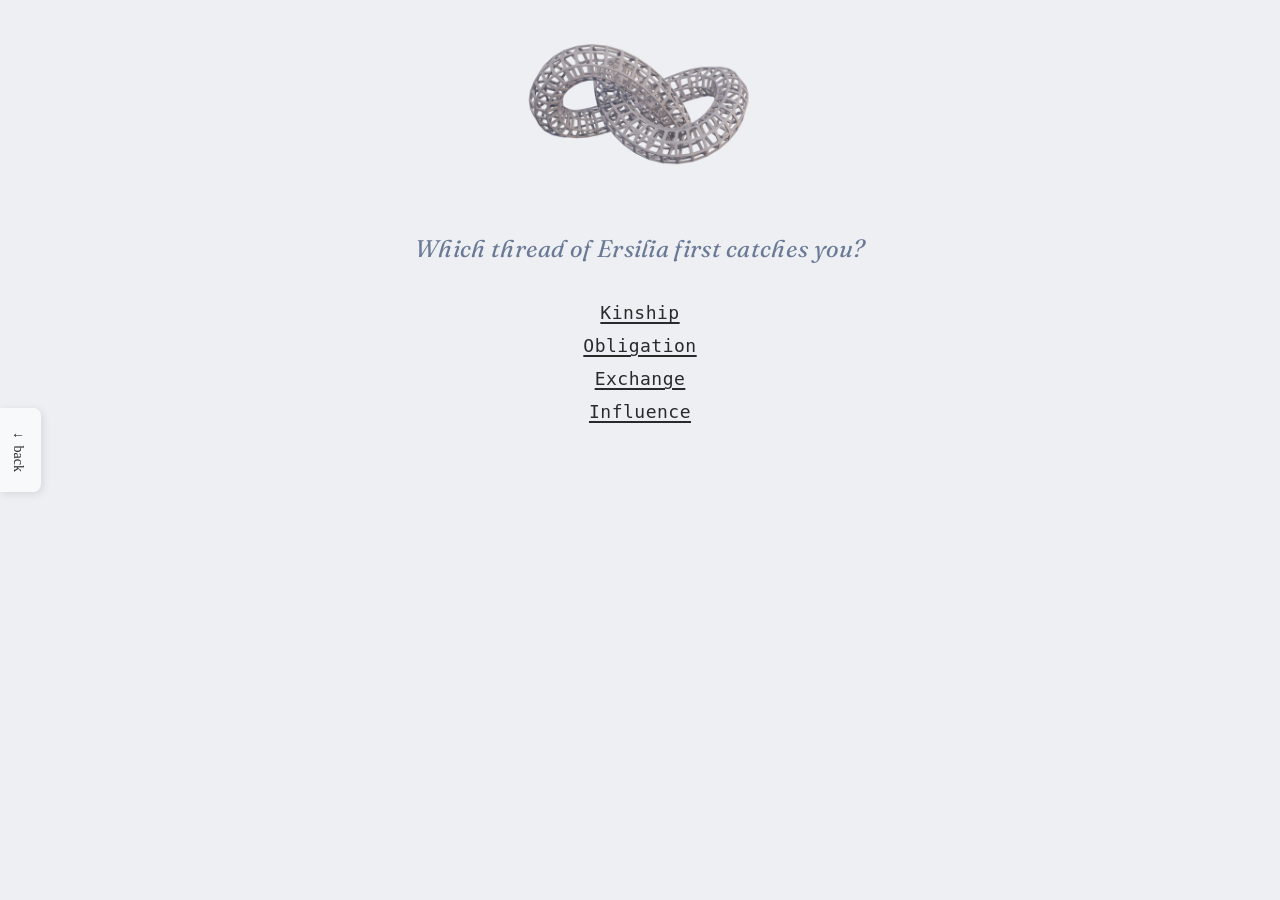
<file: Ersilia/ersilia_questions.html>
<!DOCTYPE html>
<html lang="en">
<head>
  <meta charset="UTF-8" />
  <title>Ersilia – Threads and Ruins</title>
  <link rel="icon" type="image/png" href="../assets/knots.png">
  <link rel="stylesheet" href="ersilia.css" />
  <script src="ersilia_questions.js" defer></script>
  <style>
    .back-tab:hover {
      padding-right: 20px;
      background: #ffffff;
    }
  </style>
</head>
<body>
  <a href="Ersilia.html" class="back-tab" style="position:fixed; top:50%; left:0; transform:translateY(-50%);
     font-family:'Georgia', serif; font-size:14px; color:#2a2a2a;
     text-decoration:none; z-index:10000; background:#f8f9fa;
     padding:20px 15px 20px 10px; border-radius:0 8px 8px 0;
     box-shadow:2px 2px 8px rgba(0,0,0,0.1);
     transition:padding-right 0.3s, background 0.3s;
     writing-mode:vertical-rl; text-orientation:mixed;">
    <span style="display:inline-block; transform:rotate(-90deg);">←</span> back
  </a>
  <main id="ersilia-app"></main>
</body>
</html>
</file>
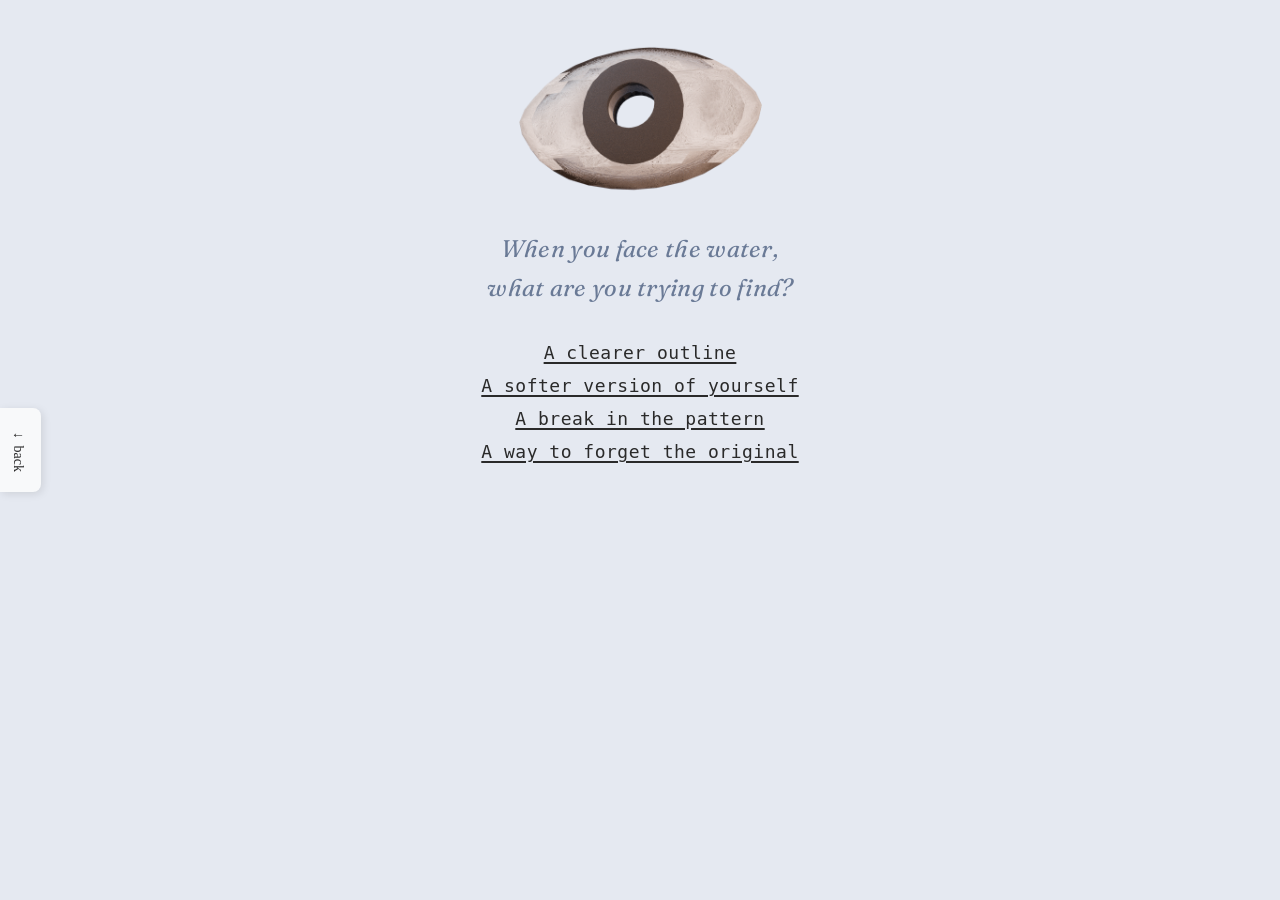
<file: Valdrada/valdrada_questions.html>
<!DOCTYPE html>
<html lang="en">
<head>
  <meta charset="UTF-8" />
  <title>Valdrada – Reflections and Departures</title>
  <link rel="icon" type="image/png" href="../assets/eye.png">
  <link rel="stylesheet" href="valdrada.css" />
  <script src="valdrada_questions.js" defer></script>
  <style>
    .back-tab:hover {
      padding-right: 20px;
      background: #ffffff;
    }
  </style>
</head>
<body>
  <a href="valdrada.html" class="back-tab" style="position:fixed; top:50%; left:0; transform:translateY(-50%);
     font-family:'Georgia', serif; font-size:14px; color:#2a2a2a;
     text-decoration:none; z-index:10000; background:#f8f9fa;
     padding:20px 15px 20px 10px; border-radius:0 8px 8px 0;
     box-shadow:2px 2px 8px rgba(0,0,0,0.1);
     transition:padding-right 0.3s, background 0.3s;
     writing-mode:vertical-rl; text-orientation:mixed;">
    <span style="display:inline-block; transform:rotate(-90deg);">←</span> back
  </a>
  <main id="valdrada-app"></main>
</body>
</html>
</file>
<file: Ersilia/ersilia.css>
@import url('https://fonts.googleapis.com/css2?family=Fraunces:ital,wght@1,300;1,400;1,500&display=swap');
/* ================================
   GLOBAL PAGE AESTHETICS
   ================================ */

html, body {
    margin: 0;
    padding: 0;
    background: #eeeff3;
    color: #2a2a2a;
    font-family: Georgia, serif;
    font-size: 22px;
    -webkit-font-smoothing: antialiased;

    /* match main page centering */
    display: flex;
    justify-content: center;
    min-height: 100vh;
}

/* ================================
   MAIN CONTAINER
   Centered 620px column
   ================================ */

#valdrada-app {
    width: 620px;
    margin: 0 auto;
    position: relative;
    padding: 0 20px 200px;

    /* ensure exact alignment with main page */
    text-align: center;
}

/* ================================
   SCENE LAYOUT
   ================================ */

.scene {
    margin-bottom: 100px;
}

.scene-inner {
    text-align: center;
    line-height: 1.65;
}

/* ================================
   PROMPT TEXT (Questions)
   ================================ */

.prompt {
    font-size: 24px;
    margin-bottom: 28px;
    font-weight: normal;
    letter-spacing: 0.3px;
    text-align: center;
    font-family: 'Fraunces', serif;
    font-style: italic;
    color:#6a7a96
}

/* ================================
   CHOICE BUTTONS
   Matches the underline style
   ================================ */

.choice-group {
    margin-top: 10px;
    text-align: center;
}

.choice-option {
    display: block;
    width: 100%;
    text-align: center;
    background: none;
    border: none;
    padding: 6px 0;
    font-size: 18px;
    font-family: "Special Elite", monospace;
    text-decoration: underline;
    text-underline-offset: 3px;
    text-decoration-thickness: 1.8px;
    cursor: pointer;
    color: #2a2a2a;
    letter-spacing: 0.5px;
    transition: opacity 0.2s ease;
}

.choice-option:hover {
    opacity: 0.6;
}

/* Continue button uses same style */
.continue-button {
    margin-top: 24px;
}

/* ================================
   STORY TEXT (Arc responses)
   ================================ */

.story-block {
    margin-top: 24px;
}

.story-text {
    position: relative;
    left: 0;
    right: 0;
    margin-left: auto;
    margin-right: auto;
    font-family: 'Georgia', serif;
    font-size: 20px;
    line-height: 1.5;
    color: #2a2a2a;
    margin: 10px 0;
    max-width: 620px;
    text-align: center;
}

/* ================================
   ENDINGS
   ================================ */

.ending-title {
    font-size: 28px;
    margin-bottom: 24px;
    margin-top: 40px;
    letter-spacing: 0.3px;
    text-align: center;
}

.scene-ending .story-text {
    margin: 12px 0;
    font-size: 20px;
    font-family: 'Georgia', serif;
}

/* ================================
   FADE-IN ANIMATION 
   ================================ */

.dynamic-scene,
.scene-ending {
    animation: fadeIn 0.6s ease-out forwards;
    opacity: 0;
}

@keyframes fadeIn {
    from { opacity: 0; transform: translateY(8px); }
    to   { opacity: 1; transform: translateY(0px); }
}

/* Match main page "pageWrapper" behavior */
.pageWrapper-sim {
    width: 620px;
    margin: 0 auto;
    position: relative;
}

/* Ensure text blocks resemble main layout spacing */
.story-text,
.prompt {
    max-width: 620px;
    margin-left: auto;
    margin-right: auto;
}

/* ================================
   KNOT IMAGE (Responsive & Centered)
   ================================ */

.knot-container {
    width: 100%;
    display: flex;
    justify-content: center;
    margin: 30px 0;
}

.knot-image {
    width: min(300px, 60%);
    height: auto;
    display: block;
}
</file>
<file: Valdrada/valdrada.css>
@import url('https://fonts.googleapis.com/css2?family=Fraunces:ital,wght@1,300;1,400;1,500&display=swap');
/* ================================
   GLOBAL PAGE AESTHETICS
   ================================ */

html, body {
    margin: 0;
    padding: 0;
    background: #e5e9f1;
    color: #2a2a2a;
    font-family: Georgia, serif;
    font-size: 22px;
    -webkit-font-smoothing: antialiased;

    /* match main page centering */
    display: flex;
    justify-content: center;
    min-height: 100vh;
}

/* ================================
   MAIN CONTAINER
   Centered 620px column
   ================================ */

#valdrada-app {
    width: 620px;
    margin: 0 auto;
    position: relative;
    padding: 0 20px 200px;

    /* ensure exact alignment with main page */
    text-align: center;
}

/* ================================
   SCENE LAYOUT
   ================================ */

.scene {
    margin-bottom: 100px;
}

.scene-inner {
    text-align: left;
    line-height: 1.65;
}

/* ================================
   PROMPT TEXT (Questions)
   ================================ */

.prompt {
    font-size: 24px;
    margin-bottom: 28px;
    font-weight: normal;
    letter-spacing: 0.3px;
    text-align: center;
    font-family: 'Fraunces', serif;
    font-style: italic;
    color:#6a7a96
}

/* ================================
   CHOICE BUTTONS
   Matches the underline style
   ================================ */

.choice-group {
    margin-top: 10px;
    text-align: center;
}

.choice-option {
    display: block;
    width: 100%;
    text-align: center;
    background: none;
    border: none;
    padding: 6px 0;
    font-size: 18px;
    font-family: "Special Elite", monospace;
    text-decoration: underline;
    text-underline-offset: 3px;
    text-decoration-thickness: 1.8px;
    cursor: pointer;
    color: #2a2a2a;
    letter-spacing: 0.5px;
    transition: opacity 0.2s ease;
}

.choice-option:hover {
    opacity: 0.6;
}

/* Continue button uses same style */
.continue-button {
    margin-top: 24px;
}

/* ================================
   STORY TEXT (Arc responses)
   ================================ */

.story-block {
    margin-top: 24px;
}

.story-text {
    position: relative;
    left: 50%;
    transform: translateX(-50%);
    font-family: 'Georgia', serif;
    font-size: 20px;
    line-height: 1.5;
    color: #2a2a2a;
    margin: 10px 0;
    max-width: 620px;
    text-align: center;
}

/* ================================
   ENDINGS
   ================================ */

.ending-title {
    font-size: 28px;
    margin-bottom: 24px;
    margin-top: 40px;
    letter-spacing: 0.3px;
    text-align: center;
}

.scene-ending .story-text {
    margin: 12px 0;
    font-size: 20px;
    font-family: 'Georgia', serif;
}

/* ================================
   FADE-IN ANIMATION (optional)
   ================================ */

.dynamic-scene,
.scene-ending {
    animation: fadeIn 0.6s ease-out forwards;
    opacity: 0;
}

@keyframes fadeIn {
    from { opacity: 0; transform: translateY(8px); }
    to   { opacity: 1; transform: translateY(0px); }
}

/* Match main page "pageWrapper" behavior */
.pageWrapper-sim {
    width: 620px;
    margin: 0 auto;
    position: relative;
}

/* Ensure text blocks resemble main layout spacing */
.story-text,
.prompt {
    max-width: 620px;
    margin-left: auto;
    margin-right: auto;
}
</file>
